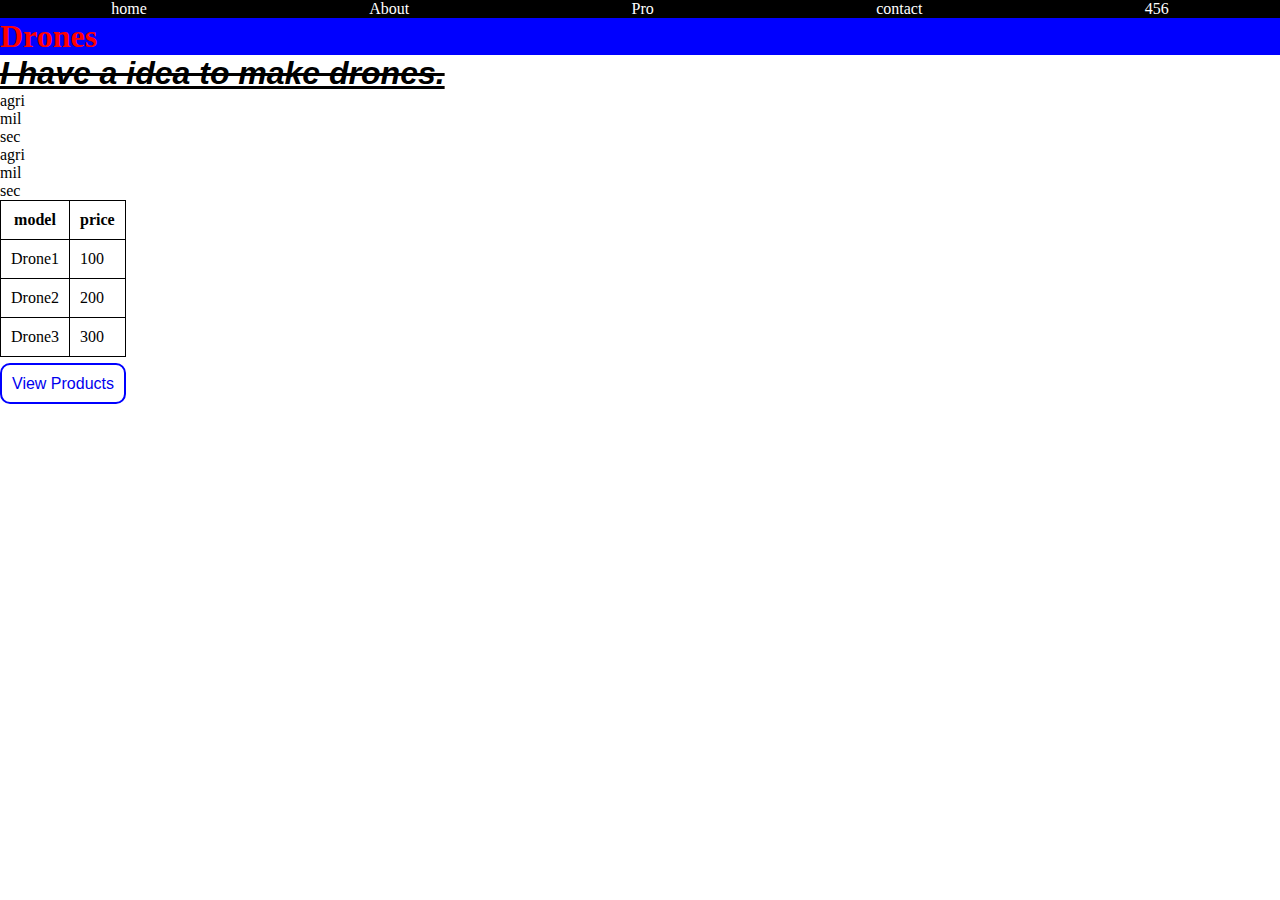
<file: html/index.html>
<!DOCTYPE html>
<html lang="en">
<head>
    <meta charset="UTF-8">
    <meta name="viewport" content="width=device-width, initial-scale=1.0">
    <meta http-equiv="X-UA-Compatible" content="ie=edge">
    <title>html</title>
    <link rel="stylesheet" href="style.css">
</head>
<body>
    <div class="navbar">
        <ul class="nav-list">
            <li>home</li>
            <li>About</li>
            <li>Pro</li>
            <li>contact</li>
            <li>456</li>
        </ul>
    </div>
    <h1>Drones</h1>
    <p>I have a idea to make drones.</p>
    <ul>
        <li>agri</li>
        <li>mil</li>
        <li>sec</li>
    </ul>
    <ol>
        <li>agri</li>
        <li>mil</li>
        <li>sec</li>
    </ol>
    <table>
        <tr>
            <th>model</th>
            <th>price</th>
        </tr>
        <tr>
            <td>Drone1</td>
            <td>100</td>
        </tr>
            <td>Drone2</td>
            <td>200</td>
        </tr>
            <td>Drone3</td>
            <td>300</td>
        </tr>
    </table>
    <br>
    <a href="#" class="link">View Products</a>
</body>
</html>
</file>
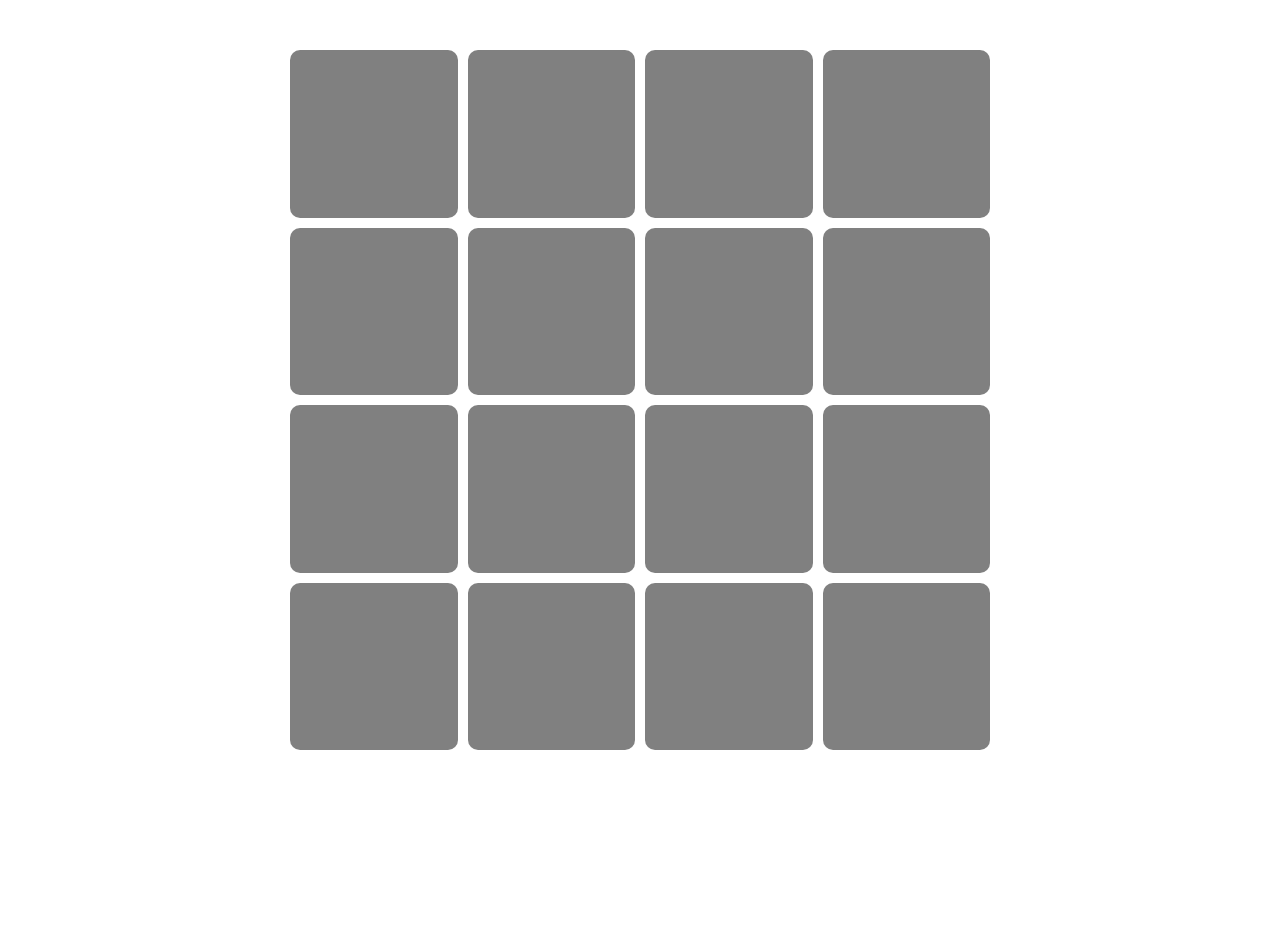
<file: memory-game/index.html>
<!DOCTYPE html>
<html lang="en">
<head>
    <meta charset="UTF-8">
    <meta name="viewport" content="width=device-width, initial-scale=1.0">
    <meta http-equiv="X-UA-Compatible" content="ie=edge">
    <title>Document</title>
    <link rel="stylesheet" href="index.css">
    <link rel="stylesheet" href="https://use.fontawesome.com/releases/v5.8.2/css/all.css" integrity="sha384-oS3vJWv+0UjzBfQzYUhtDYW+Pj2yciDJxpsK1OYPAYjqT085Qq/1cq5FLXAZQ7Ay" crossorigin="anonymous">
</head>
<body>
    <div class="app">
        <div><i class="fas fa-ad"></i></div>
        <div><i class="fas fa-ambulance"></i></div>
        <div><i class="fas fa-anchor"></i></div>
        <div><i class="fas fa-air-freshener"></i></div>
        <div><i class="fas fa-address-book"></i></div>
        <div><i class="fas fa-address-book"></i></div>
        <div><i class="fas fa-arrow-alt-circle-up"></i></div>
        <div><i class="fas fa-ad"></i></div>
        <div><i class="fas fa-angle-up"></i></div>
        <div><i class="fab fa-apple"></i></div>
        <div><i class="fas fa-anchor"></i></div>
        <div><i class="fas fa-air-freshener"></i></div>
        <div><i class="fab fa-apple"></i></div>
        <div><i class="fas fa-angle-up"></i></div>
        <div><i class="fas fa-arrow-alt-circle-up"></i></div>
        <div><i class="fas fa-ambulance"></i></div>
    </div>
</body>
</html>
</file>
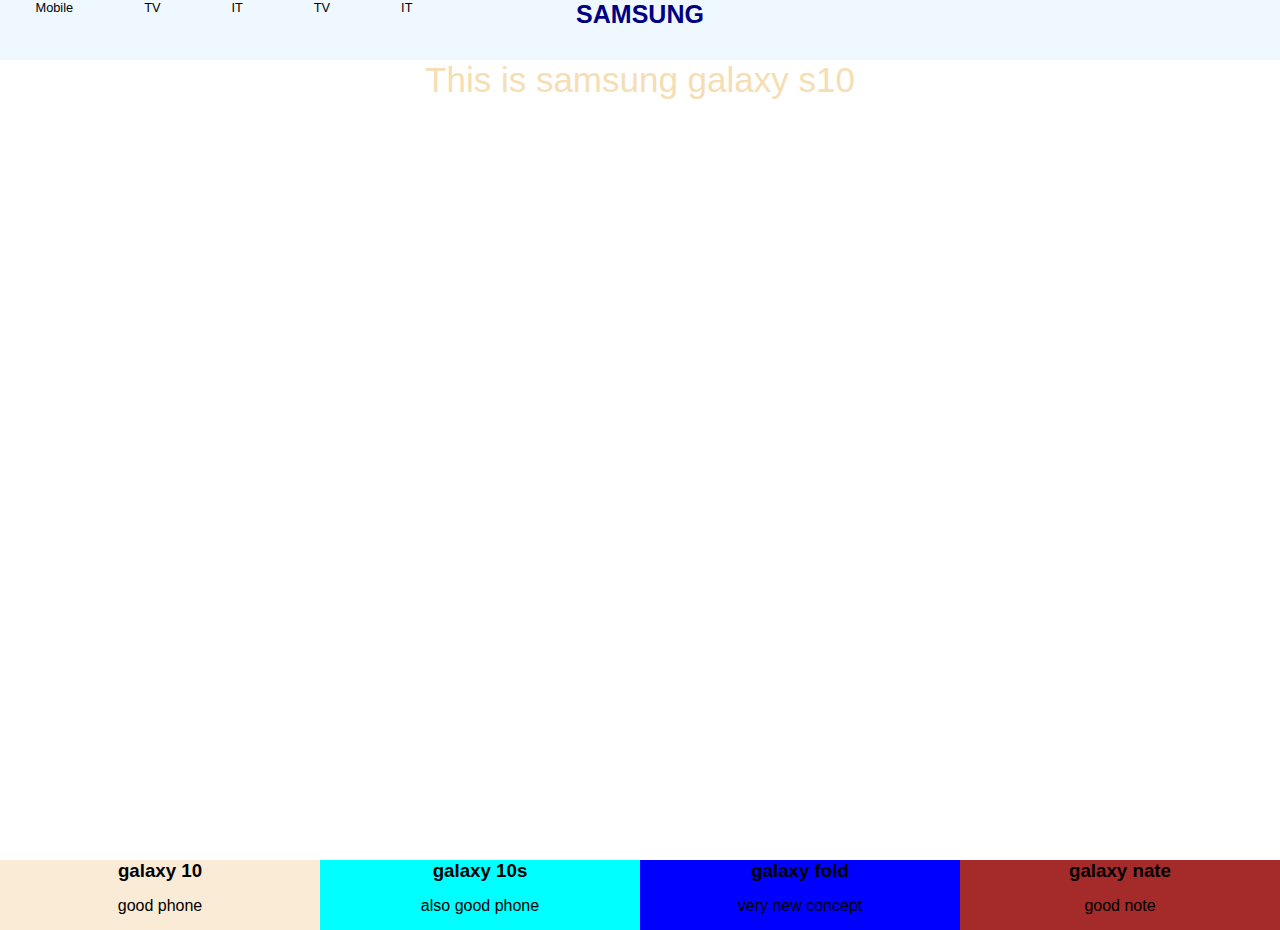
<file: Nav bar/index.html>
<!DOCTYPE html>
<html lang="en">
<head>
    <meta charset="UTF-8">
    <meta name="viewport" content="width=device-width, initial-scale=1.0">
    <meta http-equiv="X-UA-Compatible" content="ie=edge">
    <title>nav bar</title>
    <link rel="stylesheet" href="https://use.fontawesome.com/releases/v5.8.2/css/all.css" integrity="sha384-oS3vJWv+0UjzBfQzYUhtDYW+Pj2yciDJxpsK1OYPAYjqT085Qq/1cq5FLXAZQ7Ay" crossorigin="anonymous">
    <link rel="stylesheet" href="styles.css">
</head>
<body>

<div class="navbar">
    <div class="navbar-links">
        <ul>
            <li>Mobile</li>
            <li>TV</li>
            <li>IT</li>
            <li>TV</li>
            <li>IT</li>
        </ul>
    </div>
    <div class="navbar-title">SAMSUNG</div>
    <div class="navbar-icons">
        <ul>
            <li><i class="far fa-user"></i>
            <li><i class="fas fa-baby-carriage"></i>
            <li><i class="far fa-user"></i>
            <li><i class="fas fa-baby-carriage"></i>
        </ul>
    </div>
</div>
</div>
<div class="main">
    <p>This is samsung galaxy s10</p>
</div>
<div class="cards">
    <div class="card card-1">
        <h3>galaxy 10</h3>
        <p>good phone</p>
        <a href=""></a>
    </div>
    <div class="card card-2">
        <h3>galaxy 10s</h3>
        <p>also good phone</p>
        <a href=""></a>
    </div>
        <div class="card card-3">
        <h3>galaxy fold</h3>
        <p>very new concept</p>
        <a href=""></a>
    </div>
        <div class="card card-4">
        <h3>galaxy nate</h3>
        <p>good note</p>
        <a href=""></a>
    </div>                        
    </div>
</div>
</body>
</html>
</file>
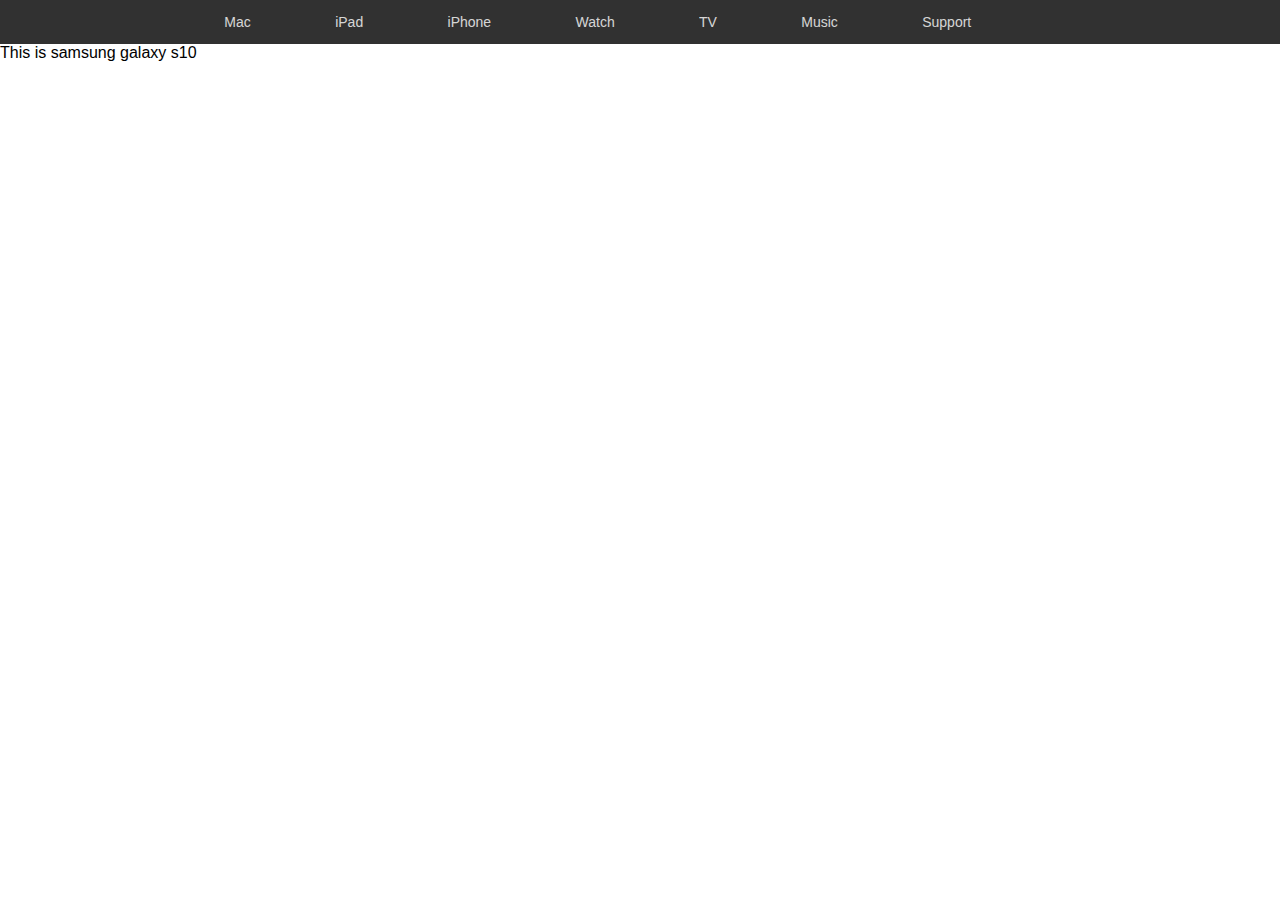
<file: apple/htlm.html>
<!DOCTYPE html>
<html lang="en">
<head>
    <meta charset="UTF-8">
    <meta name="viewport" content="width=device-width, initial-scale=1.0">
    <meta http-equiv="X-UA-Compatible" content="ie=edge">
    <title>Apple Navbar</title>
    <link rel="stylesheet" href="style.css">
    <link rel="stylesheet" href="https://use.fontawesome.com/releases/v5.8.1/css/all.css" integrity="sha384-50oBUHEmvpQ+1lW4y57PTFmhCaXp0ML5d60M1M7uH2+nqUivzIebhndOJK28anvf" crossorigin="anonymous">
</head>
<body>
    <div class="navbar">
        <ul class="nav-list">
    <li><i class="logo fab fa-apple"></i></li>
    <li>Mac</li>
    <li>iPad</li>
    <li>iPhone</li>
    <li>Watch</li>
    <li>TV</li>
    <li>Music</li>
    <li>Support</li>
    <li><i class="fas fa-search"></i></li>
    <li><i class="fas fa-shopping-bag"></i></li>
        </ul>
    </div>
    <div class="main">
        <p>This is samsung galaxy s10</p>
    </div>
</body>
</html>
</file>
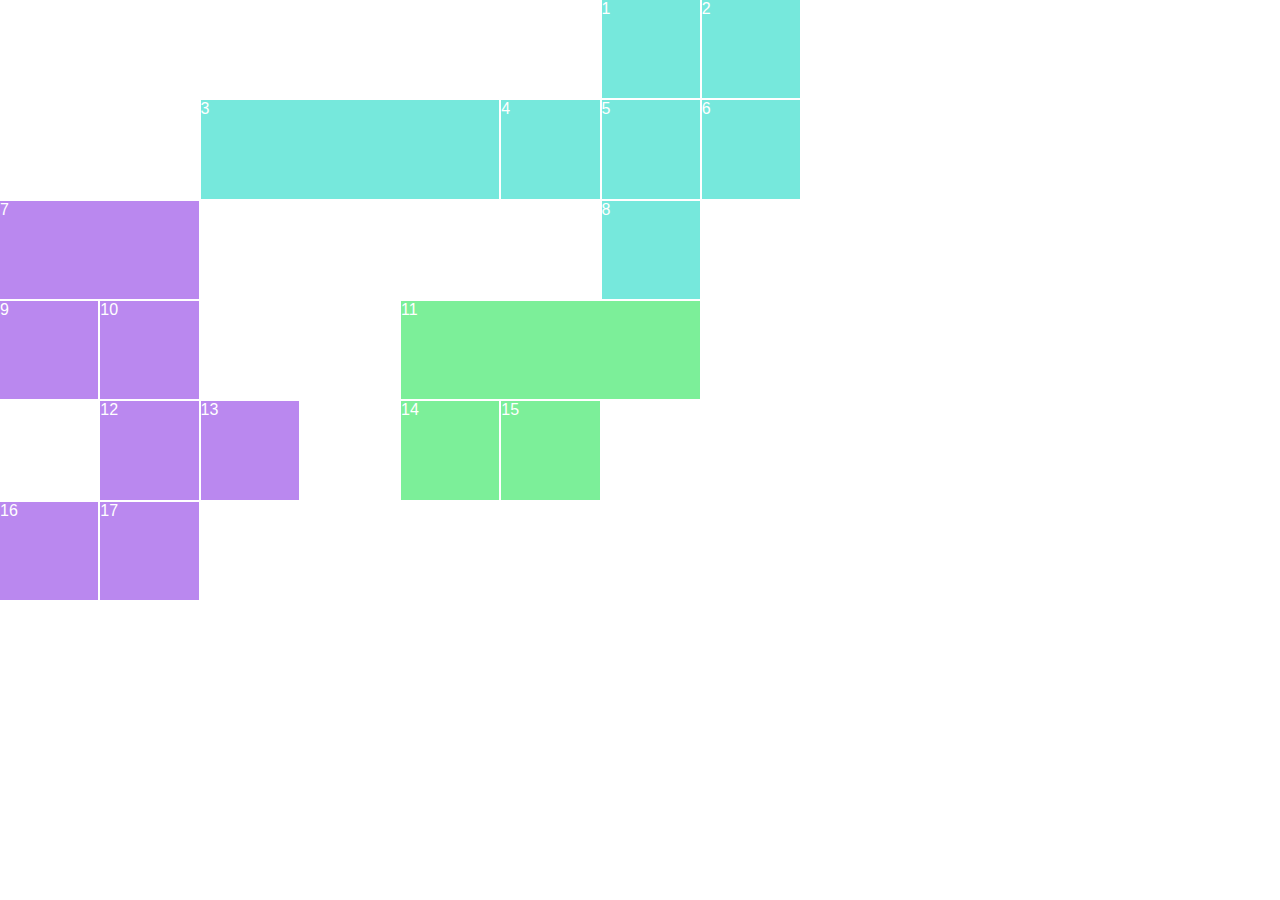
<file: grid-design/design.html>
<!DOCTYPE html>
<html lang="en">
<head>
    <meta charset="UTF-8">
    <meta name="viewport" content="width=device-width, initial-scale=1.0">
    <meta http-equiv="X-UA-Compatible" content="ie=edge">
    <title>Document</title>
    <link rel="stylesheet" href="design.css">
</head>
<body>
<div class="app">
    <div class="item-1 blue">1</div>
    <div class="item-2 blue">2</div>
    <div class="item-3 blue">3</div>
    <div class="item-4 blue">4</div>
    <div class="item-5 blue">5</div>
    <div class="item-6 blue">6</div>
    <div class="item-7 purple">7</div>
    <div class="item-8 blue">8</div>
    <div class="item-9 purple">9</div>
    <div class="item-10 purple">10</div>
    <div class="item-11 green">11</div>
    <div class="item-12 purple">12</div>
    <div class="item-13 purple">13</div>
    <div class="item-14 green">14</div>
    <div class="item-15 green">15</div>
    <div class="item-16 purple">16</div>
    <div class="item-17 purple">17</div>
</div>    
</body>
</html>
</file>
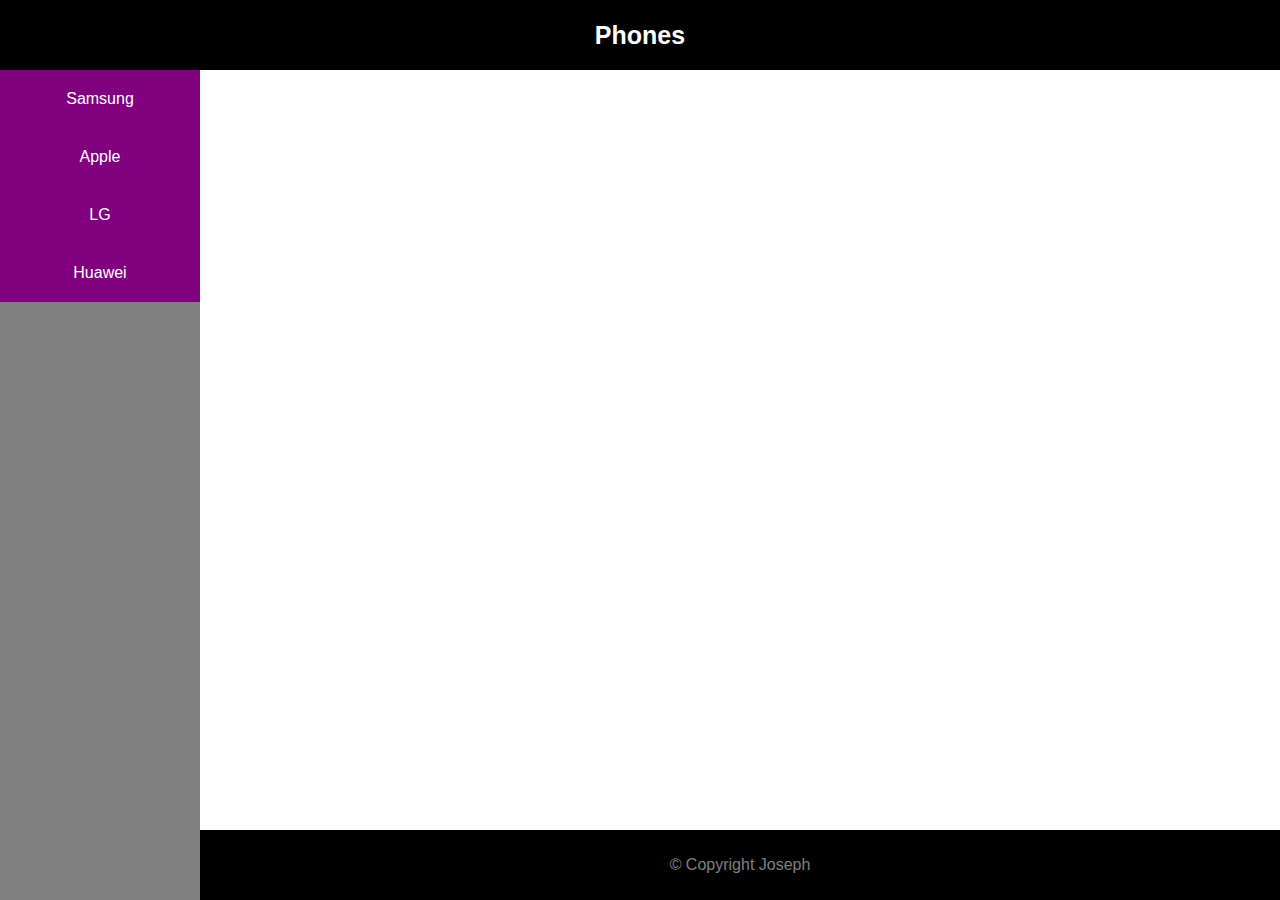
<file: grid/gird.html>
<!DOCTYPE html>
<html lang="en">
<head>
    <meta charset="UTF-8">
    <meta name="viewport" content="width=device-width, initial-scale=1.0">
    <meta http-equiv="X-UA-Compatible" content="ie=edge">
    <title>Document</title>
    <link rel="stylesheet" href="grid.css">

</head>
<body>
    <div class="app">
        <div class="header">
            <div>Phones</div>
        </div>
        <div class="sidebar">
            <div>Samsung</div>
            <div>Apple</div>
            <div>LG</div>
            <div>Huawei</div>
        </div>
        <div class="main"></div>
        <div class="footer">
            <div>© Copyright Joseph</div>
        </div>
    </div>
</body>
</html>
</file>
<file: html/style.css>
*{
    padding: 0;
    margin: 0;
}


h1  {
    color: red;
    background-color: blue
}

p{
    font-size: 2em;
    font-weight: bold;
    text-decoration: underline line-through;
    font-style: italic;
    font-family: "Impact", sans-serif
}

span{
    border: solid black 5px;
    padding: 20px 10px 5px 10px;
    margin: 50px;
    }

    ul{
        list-style: square
    }
    ol{
        list-style: upper-alpha
    }

    table, th, td{
        border: 1px solid black;
    }

    th, td{
        padding: 10px;
    }
    table{
        border-collapse: collapse;
    }

    .link {
        text-decoration: none;
        font-family: sans-serif;
        border: 2px solid blue;
        padding: 10px;
        border-radius: 10px;
        transition: all .5s;
    }

    .link:hover{
        background-color: blue;
        color: white;
        font-size: 50px;
    }

    .navbar{
        background-color: black;
        color: white
    }

    .nav-list{
        display: flex;
        list-style: none;
        justify-content: space-around;
        align-items: center;
        height: 50;
    }
</file>
<file: memory-game/index.css>
* {
    padding: 0;
    margin: 0;
}

html, body {
    height: 100%;

}

.app {
    margin: 50px auto;
    height: 700px;
    width: 700px;
    display: grid;
    grid-template-rows: repeat(4, 1fr);
    grid-template-columns: repeat(4, 1fr);
    grid-gap: 10px;
}

.app div {
    background-color: grey;
    border-radius: 10px;
    transition: all .5s;
    font-size: 8em;
    color: white;
    display: flex;
    justify-content: center;
    align-items: center;
}

.app div i {
    display: none;
}

.app div:hover {
    background-color: blue;
}
</file>
<file: Nav bar/styles.css>
* {
    padding: 0;
    margin: 0;
    font-family: Helvetica, sans-serif;
}

.navbar {
    background-color: aliceblue;
    display: flex;
    justify-content: space-between;
    justify-items: center;
    height: 60px;
}

.navbar-links, .navbar-icons {
    width: 35%;

}
.navbar-title {
    font-size: 25px;
    font-weight: bold;
    color: navy;
}
.navbar-links ul{
    display: flex;
    list-style: none;
    justify-content: space-around;
    font-size: 0.8em;
}
.navbar-icons ul{
    display: flex;
    list-style: none;
    justify-content: space-around;
    font-size: 1.5em;
}
.navbar-links ul li:hover {
    color: red;
    border-bottom: 3px solid navy;
    transition: all .5s;
}
.main {
    width: 100%;
    height: 800px;
    background-image: url('https://images.samsung.com/au/smartphones/galaxy-s10/images/galaxy-s10-share-image.jpg');
    background-size: cover;
    background-position: center;
    background-repeat: no-repeat;
}
.main p {
    color: wheat;
    text-align: center;
    font-size: 35px;
    padding-top: 0px;
}
.cards {
    display: flex;
    flex-wrap: wrap;
}

.card {
    width: 25%;
    background-color: aliceblue;
    display: flex;
    flex-direction: column;
    align-items: center;
    text-align: center;
    justify-content: center;

}
.card-1 {
background-color:  antiquewhite
}

.card-2 {
background-color: aqua   
}
.card-3 {
background-color: blue
}
.card-4 {
background-color: brown
}

.card p{
    margin: 15px 0px;
}
@media(max-width: 1000px) {
    .navbar-links, .navbar-icons{
        display: none;
    }

    .navbar-title{
        width: 100%;
        text-align: center;
    }
    .card {
        width: 50px:
    }
    .card-3 {
        background-color: black;
    }
    .card-4 {
        background-color: blue;
    }
}

.navbar-menu-button {
    font-size: 1.5em;
    margin-left: 20px;
    display: inline;
}
@media(max-width 550px)
</file>
<file: apple/style.css>
* {
    padding: 0;
    margin: 0%;
    font-family: Helvetica, Arial, sans-serif
}


.navbar{
    background-color: #313131;
    color: white;
    font-size: 14px
}
.nav-list {
    display: flex;
    list-style: none;
    justify-content: space-between;
    width: 1000px;
    height: 44px;
    align-items: center;
    margin: 0 auto;
}

.logo{
    font-size: 1.5em;
}

.nav-list li{
    opacity: 0.8;
    transition: all .3s;
}

.nav-list li:hover {
    opacity: 0.5;
}
</file>
<file: grid-design/design.css>
*{
    padding: 0;
    margin: 0;
    font-family: sans-serif;
}

.app{
    width: 800px;
    height: 600px;
    display: grid;
    grid-template-columns: repeat(8, 1fr);
    grid-template-rows: repeat(6, 1fr);
    grid-gap: 2px;
    color: white;

}

.blue{
    background-color: #76e8dc;
}

.purple{
    background-color: #ba88ef;
}

.green {
    background-color: #7cef99;
}

.item-1 {
    grid-column: 7/8;
}

.item-3 {
    grid-column: 3/6;
}

.item-7{
    grid-column: 1/3;
}

.item-8{
    grid-column: 7/8;
}

.item-9{
    grid-column: 1/2;
}

.item-11{
    grid-column: 5/8;
}

.item-12{
    grid-column: 2/3;
}

.item-14 {
    grid-column: 5/6;
}

.item-16 {
    grid-column: 1/2;
}

.item-17 {
    grid-column: 2/3;
}
</file>
<file: grid/grid.css>
* {
    padding: 0;
    margin: 0;
    font-family: sans-serif;
}

html, body {   
    height: 100%;
}

.app {
    height: 100%;
    display: grid;
    grid-template-columns: 200px 1fr;
    grid-template-rows: 70px 1fr 70px;
}

.header {    grid-column: 1/3;
    background-color: black;
    display: flex;
    justify-content: center;
    align-items: center;
    color: white;
    font-size: 25px;
    font-weight: bold;

}

.sidebar {
    grid-row: 2/4;
    background-color: grey;
    color: white;


}

.sidebar div {
    padding: 20px 0px;
    text-align: center;
    background-color: purple;
}

.sidebar div:hover {
    opacity: .7;
}

.main {
    background-image: url('https://store.storeimages.cdn-apple.com/8756/as-images.apple.com/is/image/AppleInc/aos/published/images/i/ph/iphone/xs/iphone-xs-silver-select-2018?wid=441&hei=529&fmt=jpeg&qlt=95&op_usm=0.5,0.5&.v=1550795411708');
    background-size: cover;
    background-repeat: no-repeat;
    background-position: center;
}

.footer {
    background-color: black;
    color: gray;
    display: flex;
    align-items: center;
    justify-content: center;
}
</file>
